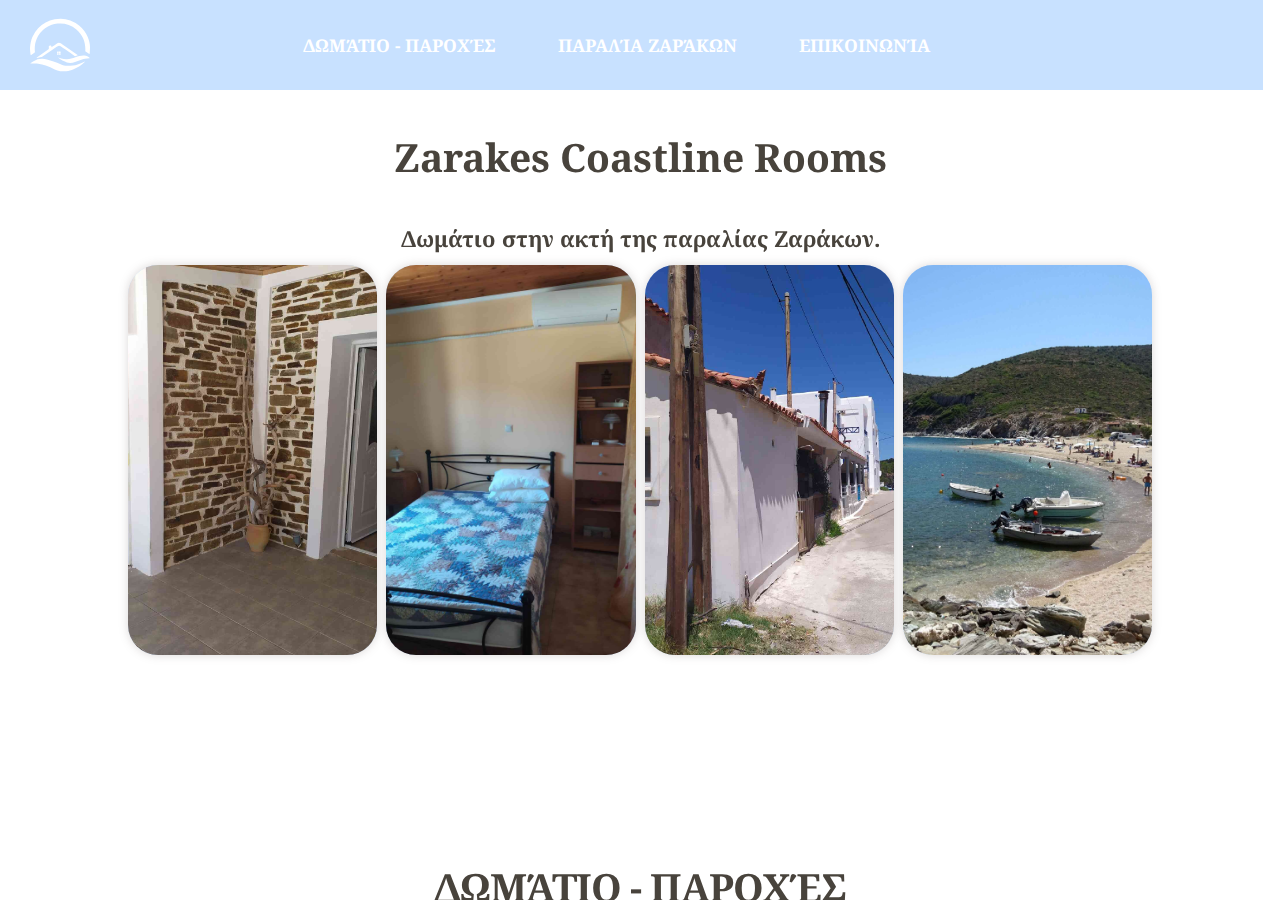
<file: index.html>
<!DOCTYPE html>
<html lang="en">
<head>
    <meta charset="UTF-8">
    <meta name="viewport" content="width=device-width, initial-scale=1.0">
    <title>Zarakes Coastline Rooms</title>
    <link rel="icon" type="image/x-icon" href="icons/zarakescoastlinerooms.svg">
    <link rel="stylesheet" href="styles/header.css"> 
    <link rel="preconnect" href="https://fonts.googleapis.com">
    <link rel="preconnect" href="https://fonts.gstatic.com" crossorigin>
    <link href="https://fonts.googleapis.com/css2?family=Noto+Serif:ital,wght@0,100..900;1,100..900&display=swap" rel="stylesheet">  
</head>
<body>
    <div id="loader">

    </div>
    <div class="header">        
        <img class="logo noSelect" id="logo" src="icons/zarakescoastlinerooms.svg">
        <div class="right-session">
            <p class="header-text">
                ΔΩΜΆΤΙΟ - ΠΑΡΟΧΈΣ
            </p>
            <p class="header-text">
                ΠΑΡΑΛΊΑ ΖΑΡΆΚΩΝ
            </p>
            <p class="header-text">
                ΕΠΙΚΟΙΝΩΝΊΑ
            </p>                      
        </div>
        
    </div>
    <img id="menu" src="icons/filterssort.svg" class="menu noSelect">
    <div class="floating-menu noSelect" id="floating-menu">        
        <p class="header-text2">
            ΔΩΜΆΤΙΟ - ΠΑΡΟΧΈΣ
        </p>
        <p class="header-text2">
            ΠΑΡΑΛΊΑ ΖΑΡΆΚΩΝ
        </p>
        <p class="header-text2" style="margin-bottom: 30px;">
            ΕΠΙΚΟΙΝΩΝΊΑ
        </p> 
    </div>
    <a href="index.html"><img id="arrowtop" src="icons/arrowdown.svg" class="arrowtop"></a>
    <div class="para" id="para">
        <div class="inside-para" id="inside-para">
            <div class="home hidden" id="home">
                <p class="title-text" style="letter-spacing: 0px;">
                    Zarakes Coastline Rooms
                </p>
                <p class="subtitle-text" style="font-weight: bold; letter-spacing: -1;">
                    Δωμάτιο στην ακτή της παραλίας Ζαράκων.
                </p>                
                <div class="promo-out">
                    <div class="promo-div hidden2 noSelect">                    
                        <img class="promo-image" src="images/doors.jpg">
                    </div>
                    <div class="promo-div hidden2 noSelect">
                        <img class="promo-image" src="images/doublebed.jpg">                        
                    </div>
                    <div class="promo-div hidden2 noSelect">
                        <img class="promo-image" src="images/road.jpg">                        
                    </div>
                    <div class="promo-div hidden2 noSelect">
                        <img class="promo-image" src="images/paraliazarka5.jpg">
                    </div>
                </div>
                                                
            </div>
            <div class="services hidden" id="services" style="padding-bottom: 180px;">
                <p class="title-text">
                    ΔΩΜΆΤΙΟ - ΠΑΡΟΧΈΣ
                </p>
                <div class="promo-out" style="margin-bottom: 60px;">
                    <div class="promo-div hidden2 noSelect">                    
                        <img class="promo-image" src="images/doors.jpg">
                    </div>
                    <div class="promo-div hidden2 noSelect">
                        <img class="promo-image" src="images/outside4.jpg">                        
                    </div>
                    <div class="promo-div hidden2 noSelect">
                        <img class="promo-image" src="images/outsidebbq.jpg">                        
                    </div>
                    <div class="promo-div hidden2 noSelect">
                        <img class="promo-image" src="images/doublebed.jpg">                       
                    </div>
                    <div class="promo-div hidden2 noSelect">                    
                        <img class="promo-image" src="images/liningroomtv.jpg">
                    </div>             
                    <div class="promo-div hidden2 noSelect">
                        <img class="promo-image" src="images/childrenbed.jpg">                       
                    </div>
                    <div class="promo-div hidden2 noSelect">
                        <img class="promo-image" src="images/bathroom.jpg">                        
                    </div>
                    <div class="promo-div hidden2 noSelect">
                        <img class="promo-image" src="images/livingroom.jpg">                        
                    </div>
                </div>
                <p class="main-text"style="text-align: center; margin-top: 40px;">
                    Παροχές:
                </p>
                <div class="promo-out" style="margin-bottom: 30px;"> 
                    <div class="promo-div hidden2 noSelect" style="max-height: 120px;">
                        <img class="promo-image" src="icons/bedicon.svg" style="object-fit: contain; max-width: 45px; margin-top: 15px; margin-bottom: -24px;">
                        <p class="main-text" style="font-weight: bold; text-align: center; font-size: 12px; margin-left: 6px; margin-right: 6px; margin-top: 30px; color: white;">
                            4 Κρεβάτια
                        </p>
                    </div>                   
                    <div class="promo-div hidden2 noSelect" style="max-height: 120px;">
                        <img class="promo-image" src="icons/wifiicon.svg" style="object-fit: contain;  max-width: 45px; margin-top: 15px; margin-bottom: -24px;">
                        <p class="main-text" style="font-weight: bold; text-align: center; font-size: 12px; margin-left: 6px; margin-right: 6px; margin-top: 30px; color: white;">
                            Δωρεάν Wi-Fi
                        </p>
                    </div>
                    <div class="promo-div hidden2 noSelect" style="max-height: 120px;">
                        <img class="promo-image" src="icons/bbqicon.svg" style="object-fit: contain;  max-width: 45px; margin-top: 15px; margin-bottom: -24px;">
                        <p class="main-text" style="font-weight: bold; text-align: center; font-size: 12px; margin-left: 6px; margin-right: 6px; margin-top: 30px; color: white;">
                            Βεράντα με Barbeque
                        </p>
                    </div>
                    <div class="promo-div hidden2 noSelect" style="max-height: 120px;">
                        <img class="promo-image" src="icons/airconditionicon.svg" style="object-fit: contain;  max-width: 45px; margin-top: 15px; margin-bottom: -24px;">
                        <p class="main-text" style="font-weight: bold; text-align: center; font-size: 12px; margin-left: 6px; margin-right: 6px; margin-top: 30px; color: white;">
                            Air Condition
                        </p>
                    </div> 
                    
                </div>                    
                             
            </div> 
            <div class="about hidden" id="about">
                <p class="title-text">
                    ΠΑΡΑΛΊΑ ΖΑΡΆΚΩΝ
                </p>
                <p class="subtitle-text" style="text-align: start;">
                    Γαλαζοπράσινα νερά, άμμος και ένας κυματοθραύστης που κατάφερε να κάνει τα άγρια νερά, μόνιμα γαλήνια.  
                </p>
                <p class="main-text">
                    Η παραλία των Ζαράκων είναι μια όμορφη παραλία στη Νότια Εύβοια που βρέχεται από Αιγαίο. Πρόκειται για ένα μικρό κόλπο που επειδή όμως έχει σχεδόν πάντα πολύ κύμα, έχουν τοποθετηθεί κυματοθραύστες στο μέσο του κι έτσι τα νερά από εκεί και ως την ακτή είναι σχεδόν πάντα γαλήνια. Στην παραλία υπάρχει χοντρή άμμος όπως και στο βυθό. Εκεί θα βρείτε τα δωμάτιά μας και ταβέρνες όπου μπορείτε να απολαύσετε το φαγητό σας. Απέχει περίπου 5 χλμ. από τους Ζάρακες, 27 χλμ. από το Αλιβέρι και 74 χλμ. από την Χαλκίδα.
                </p>                
                <div class="promo-out"> 
                    <div class="promo-div hidden2 noSelect">
                        <img class="promo-image" src="images/paraliazarka8.jpg">
                    </div>
                    <div class="promo-div hidden2 noSelect">                    
                        <img class="promo-image" src="images/paraliazarka5.jpg">
                    </div>
                    <div class="promo-div hidden2 noSelect">                    
                        <img class="promo-image" src="images/paraliazarka6.jpg">
                    </div>
                    <div class="promo-div hidden2 noSelect">                    
                        <img class="promo-image" src="images/paraliazarka7.jpg">
                    </div>
                </div>
                              
            </div> 
            <div class="contact hidden" id="contact" style="margin-bottom: 90px;">
                <p class="title-text">
                    ΕΠΙΚΟΙΝΩΝΊΑ
                </p>
                <div>
                    <p class="subtitle-text" style="font-weight: bold; letter-spacing: -1; text-align: start; margin-bottom: 15px;">
                        Τηλέφωνα
                    </p>
                    <p class="main-text">
                        6976436059
                    </p>
                    <p class="main-text">
                        6980932124
                    </p>
                    <p class="subtitle-text" style="font-weight: bold; letter-spacing: -1;">
                        Παραλία Ζαράκων 340 17
                    </p> 
                    <iframe src="https://www.google.com/maps/embed?pb=!1m17!1m12!1m3!1d3130.452391605026!2d24.226357859644974!3d38.31535352121722!2m3!1f0!2f0!3f0!3m2!1i1024!2i768!4f13.1!3m2!1m1!2zMzjCsDE4JzUzLjAiTiAyNMKwMTMnMzQuMCJF!5e0!3m2!1sel!2sgr!4v1711478313469!5m2!1sel!2sgr" width="100%" height="360vh" style="margin-bottom: 90px; border:0; border-radius: 30px; margin: auto; display: block;" allowfullscreen="" loading="lazy" referrerpolicy="no-referrer-when-downgrade"></iframe>                   
                </div>
                
            </div>
            <div class="bottom-header">
                <img class="logo noSelect" id="logo" src="icons/zarakescoastlinerooms.svg" style="margin: auto;">
            </div>
        </div>        
    </div>
    <script src="scripts/digitalimage.js"></script>     
</body>
</html>
</file>
<file: styles/header.css>
:root {
    --blue: #48433c;
    --brown: #c8e1ff;
}

html{
    scroll-behavior: smooth;
}

p{
    font-family: "Noto Serif", serif;
}

a{
    text-decoration: none; 
}

img {
    user-select: none;
}

div {
    user-select: none;
}

.noSelect {
    -webkit-tap-highlight-color: transparent;
    -webkit-touch-callout: none;
    -webkit-user-select: none;
    -khtml-user-select: none;
    -moz-user-select: none;
    -ms-user-select: none;
    user-select: none;
}
.noSelect:focus {
    outline: none !important;
}

body{
    margin: 0;
    background-color: white;
    overflow: hidden;
}

.header-text{
    color: white;
    cursor: pointer;
    font-size: 17.5px;
    margin: auto;
    margin-top: 33px;
    font-weight: bolder;
}


.header-text:hover{
    opacity: 0.75;
}

.header{
    margin-right: 17px;
    height: 90px;
    display: flex;
    flex-direction: row;
    justify-content: space-between;
    background-color: var(--brown);
    backdrop-filter: blur(6px);
    position: fixed; 
    top: 0;
    left: 0;
    right: 0;
    z-index: 10;
}

.bottom-header{
    min-width: 100%;
    height: 80px;
    display: flex;
    flex-direction: row;
    justify-content: space-between;
    background-color: var(--brown);
}

.right-session{
    position: absolute;
    top: 0;
    left: 0;
    right: 0;
    margin: auto;
    padding-right: 30px;
    width: 690px;
    justify-content: space-between;
    display: flex;
    flex-direction: row;
    align-items: center;
}
    

.logo{
    margin: 15px;
    margin-left: 30px;
    height: 60px;
    width: 60px;
    cursor: pointer;
} 

.logo:hover{
    opacity: 0.75;
}


.hidden2{
    opacity: 0.2;
    filter: blur(0.1rem);
    transform: translateX(+8%);
}

.show2{
    opacity: 1;
    filter: blur(0rem);
    transform: translateX(0);
    transition: all 1s;
}

.para{
    scroll-behavior: smooth;
    scroll-snap-stop: always;
    scroll-snap-type: y mandatory;
    max-height: 100vh;
    overflow-y: auto;
    overflow-x: hidden;
    perspective: 10px;
}

.inside-para{
    position: relative;
    display: flex;
    flex-direction: column;
    justify-content: center;
    align-items: center;
    height: 100%;
    width: 100%;
    transform-style: preserve-3d;
    z-index: -1;
}

.home, .about, .services, .projects, .contact{
    scroll-snap-stop: always;
    scroll-snap-align: start;
    min-height: 730px;
    width: 80%;
    margin-left: 100px;
    margin-right: 100px;
    z-index: 1;
} 

.contact{
    min-height: 590px;
}

.title-text{
    margin: 40px;
    margin-top: 130px;
    text-align: center;
    font-size: 39px;
    font-weight: bolder;
    color: var(--blue);
    letter-spacing: -1px;
}

.subtitle-text{
    margin: 16px;
    margin-top: 40px;
    margin-bottom: 12px;
    font-weight: bold;
    font-size: 22px;
    text-align: center;
    color: var(--blue);
}

.main-text{
    text-align: start;
    font-size: 17.5px;
    color: var(--blue);
    margin: 5px;
    opacity: 0.85;
}

.hidden{
    opacity: 0.2;
    filter: blur(0.1rem);
}

.show{
    opacity: 1;
    filter: blur(0rem);
    transition: all 1s;
}


.arrowtop{
    border-radius: 10px;
    background-color: rgba(0, 0, 0, 0.9);
    z-index: 2;
    transform: rotateX(180deg);
    cursor: pointer;
    height: 20px;
    width: 20px;
    position: fixed;
    right: 2rem;
    bottom: 2rem;
    display: inline-flex;
    align-items: center;
    justify-content: center;
    padding: 0.5rem;
    text-decoration: none;
    transition: 0.2s ease-out ;
    display: none;
}

.arrowtop:hover{
    bottom: 2.2rem;
    background-color: rgba(256, 256, 256, 0.1);
    opacity: 0.75;
}

.promo-out{
    max-width: 100%;
    width: 100%;
    margin: 0px;
    align-items: center;
    justify-content: space-between;
    margin-bottom: 40px;
    display: grid;
    grid-template-columns: repeat(4, 1fr);  
    gap: 9px;    
}


.promo-out::-webkit-scrollbar, .promo-out2::-webkit-scrollbar{
    display: none;
}

.promo-div{
    display: flex;
    flex-direction: column;
    width: 100%;
    max-width: 100%;
    height: 390px;
    max-height: 390px;
    align-items: center;
    justify-content: center;
    border-radius: 30px;
    box-shadow: 0 0 10px rgba(133, 121, 121, 0.3);
    background-color: var(--brown);
}


.promo-image{
    height: 100%;
    width: 100%;
    border-radius: 30px;
    object-fit: cover;
}

.menu{
    display: none;
}


.next-div{
    width: 100px;
    margin: auto;
    margin-top: 0px;
    display: flex;
    flex-direction: column;
    justify-content: center;
    align-items: center;
    cursor: pointer;
}

.next-div:hover{
    opacity: 0.75;
}

.arrowdown{
    height: 12px;
    width: 12px;
}

.bottom-header-text{
    color: white;
}

.header-text2{
    color: white;
    margin-top: 30px;
    margin-left: 15px;
    margin-bottom: 0px;
    font-size: 14px;
    font-weight: bold;
    text-align: left;
    display: none;
}




@media only screen and (max-width:1050px) { 

    .next-div{
        margin-top: 20px;        
    }
    
    .arrowdown{
        height: 12px;
        width: 12px;
    }
    
    .back-background{
        transform: translateZ(-40px) scale(16);
    }
    
    
    .header{
        margin-right: 0px;
        height: 60px;
    }

    .bottom-header{
        height: 60px;
    }


    .logo{
        margin: auto;
        height: 40px;
        width: 40px;
    }

    .header-text, .bottom-header-text{
        display: none;
    }   
    
    .header-text2{
        display: block;
    }

    .title-text{
        margin: 24px;
        margin-top: 90px;
        text-align: center;
        font-size: 24px;        
    }
    .subtitle-text{
        font-size: 16px;
        margin: 8px;
        margin-top: 32px;
        margin-left: 0px;
        margin-right: 0px;
    }

    .main-text{
        font-size: 14px;
        margin: 16px;
        margin-top: 8px;
        margin-left: 0px;
        margin-right: 0px;
    }

    .tick-icon{
        margin-right: 6px;
        margin-left: 0px;        
    }

    .promo-out{
        justify-content: start;
        margin: auto;
        margin-bottom: 200px;
        margin-top: 40px;  
        grid-template-columns: repeat(2, 1fr);       
    }

    .promo-div{ 
        max-height: 270px;    
    }


    .home, .about, .services, .projects, .contact{
        width: 93%;
        margin-left: 0px;
        margin-right: 0px;
        padding-bottom: 180px;
    } 
    
    input{
        width: 80%;
        color: white;
        padding-left: 20px;
        padding-top: 10px;
        padding-bottom: 10px;
        font-size: 18px;
        outline: none;
        border: none;
        border-bottom: 2px solid white;
        margin: 10px; 
    }

    .menu{
        display:block;
        border-radius: 10px;
        z-index: 11;
        cursor: pointer;
        height: 20px;
        width: 20px;
        position: fixed;
        left: 1rem;
        top: 10px;
        display: inline-flex;
        align-items: center;
        justify-content: center;
        padding: 0.5rem;
        transition: 0.2s ease-out ;
    } 

    .floating-menu{
        margin-top: 0px;
        display: none;
        flex-direction: column;
        z-index: 12;
        position: absolute;
        left: 0px;
        top: 62px;
        align-items: start;
        justify-content: space-between;
        background-color: var(--brown);
        height: 210px;
        width: 100%;
        vertical-align: middle;
    }

    
}
</file>
